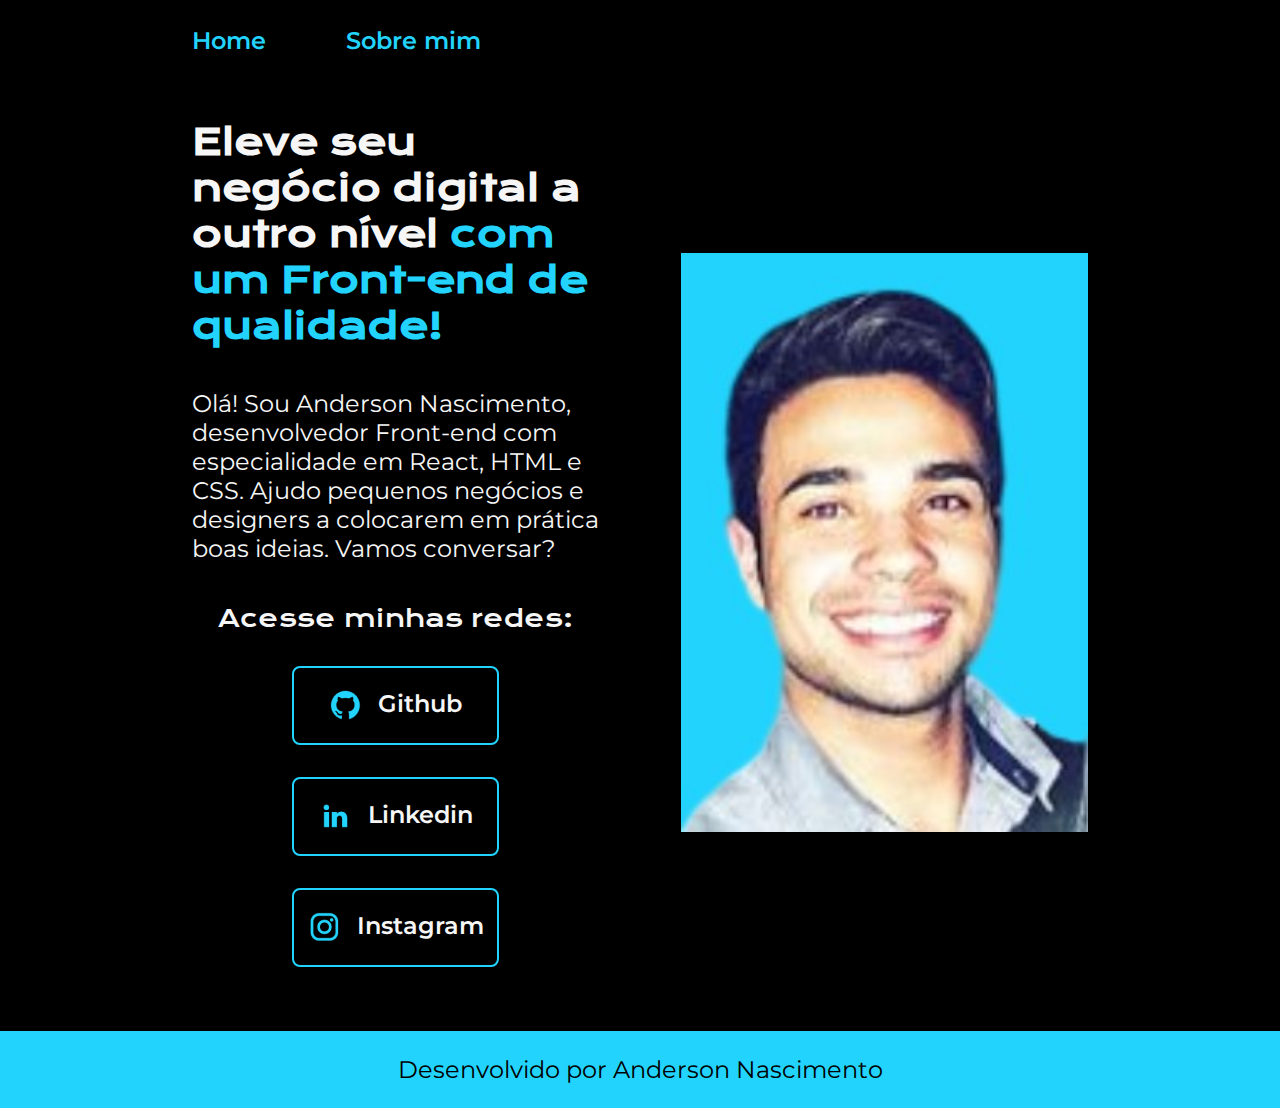
<file: index.html>
<!DOCTYPE html>
<html lang="pt-br">
<head>
    <meta charset="UTF-8">
    <meta name="viewport" content="width=device-width, initial-scale=1.0">
    <title>Portfolio</title>
    <link rel="stylesheet" href="./styles/style.css">
</head>
<body>
    <header class="cabecalho">
        <nav class="cabecalho__menu">
            <a class="cabecalho__menu__link" href="index.html">Home</a>
            <a class="cabecalho__menu__link" href="about.html">Sobre mim</a>
        </nav>
    </header>
    <main class="apresentacao">
        <section class="apresentacao__conteudo">
            <h1 class="apresentacao__conteudo__titulo">Eleve seu negócio digital a outro nível <strong class="titulo-destaque">com um Front-end de qualidade!</strong></h1>
            <p class="apresentacao__conteudo__texto">Olá! Sou Anderson Nascimento, desenvolvedor Front-end com especialidade em React, HTML e CSS. Ajudo pequenos negócios e designers a colocarem em prática boas ideias. Vamos conversar?</p>
            <div class="apresentacao__links">
                <h2 class="apresentacao__links__subtitulo">Acesse minhas redes:</h2>
                <a class="apresentacao__links__navegacao" href="https://github.com/js-anderson">
                    <img src="./Assets/github.png" alt="Link Github">
                    Github
                </a>
                <a class="apresentacao__links__navegacao" href="https://www.linkedin.com/in/js-anderson/">
                    <img src="./Assets/linkedin.png" alt="Link Linkedin">
                    Linkedin
                </a>
                <a class="apresentacao__links__navegacao" href="https://www.instagram.com/andersonnasci/">
                    <img src="./Assets/instagram.png" alt="Link Instagram">
                    Instagram
                </a>
            </div>
        </section>
        <img class="apresentacao__imagem" src="./Assets/anderson-nascimento.jpg" alt="Anderson programando">
    </main>
    <footer class="rodape">
        <p>Desenvolvido por Anderson Nascimento</p>
    </footer>
    
</body>
</html>
</file>
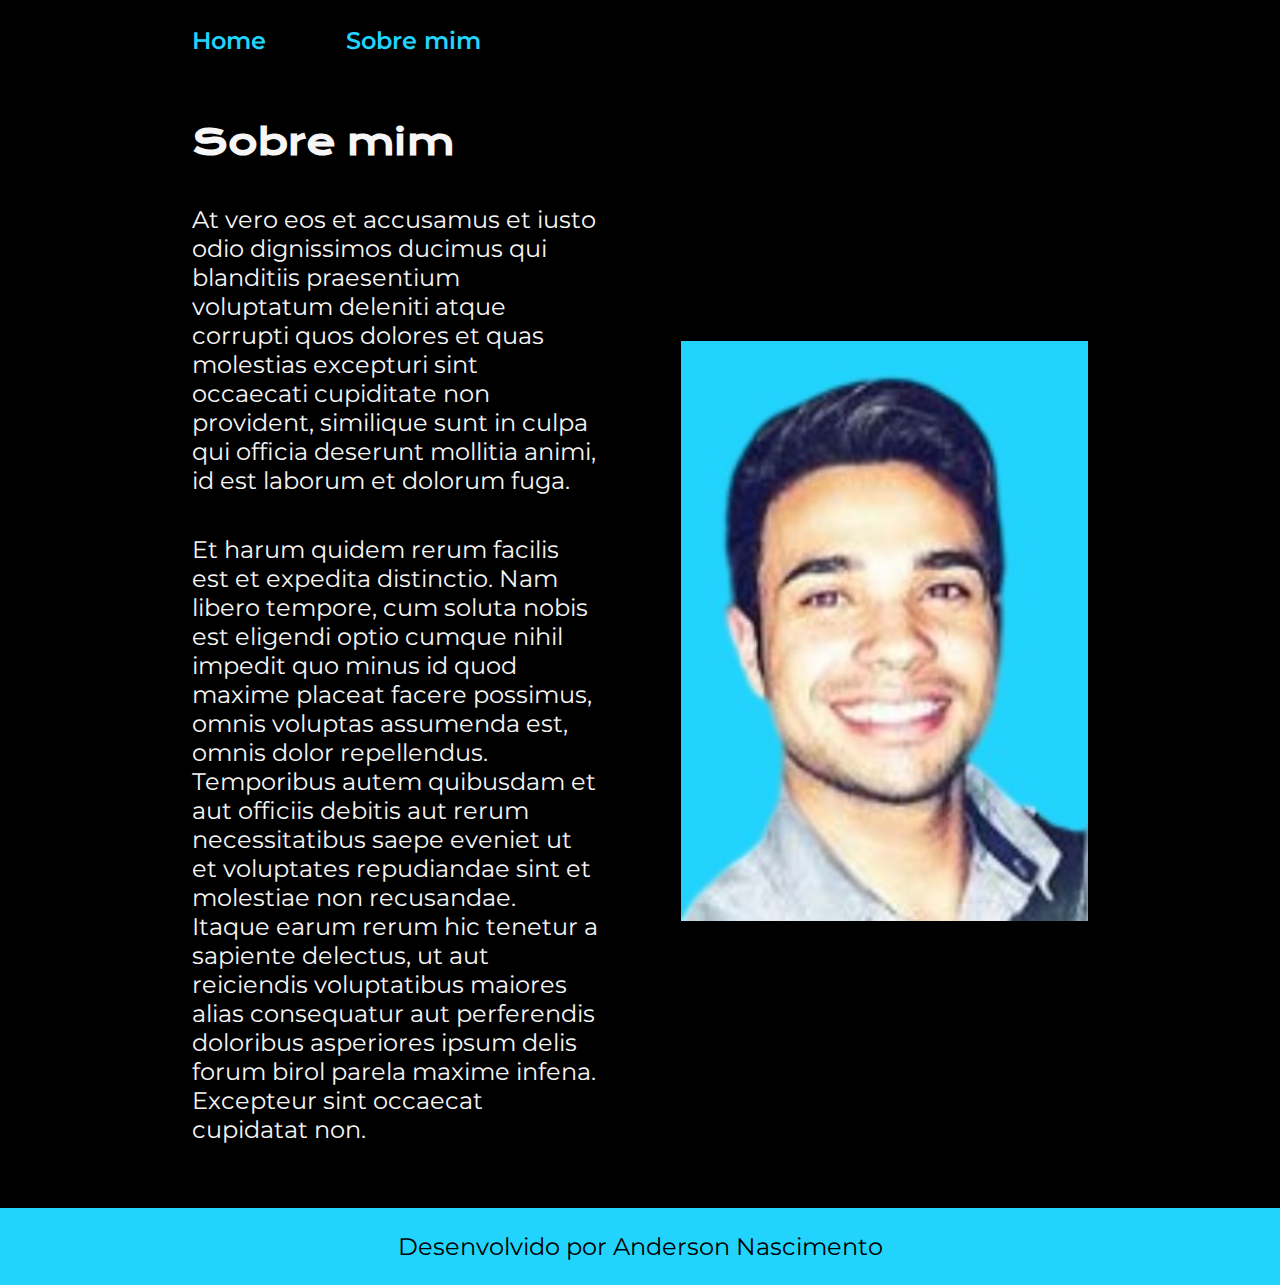
<file: about.html>
<!DOCTYPE html>
<html lang="pt-br">
<head>
    <meta charset="UTF-8">
    <meta name="viewport" content="width=device-width, initial-scale=1.0">
    <title>Sobre mim</title>
    <link rel="stylesheet" href="./styles/style.css">
</head>
<body>
    <header class="cabecalho">
        <nav class="cabecalho__menu">
            <a class="cabecalho__menu__link" href="index.html">Home</a>
            <a class="cabecalho__menu__link" href="about.html">Sobre mim</a>
        </nav>
    </header>

    <main class="apresentacao">
        <section class="apresentacao__conteudo">
            <h1 class="apresentacao__conteudo__titulo">Sobre mim</h1>
            <p class="apresentacao__conteudo__texto">At vero eos et accusamus et iusto odio dignissimos ducimus qui blanditiis praesentium voluptatum deleniti atque corrupti quos dolores et quas molestias excepturi sint occaecati cupiditate non provident, similique sunt in culpa qui officia deserunt mollitia animi, id est laborum et dolorum fuga.</p>
            <p class="apresentacao__conteudo__texto">Et harum quidem rerum facilis est et expedita distinctio. Nam libero tempore, cum soluta nobis est eligendi optio cumque nihil impedit quo minus id quod maxime placeat facere possimus, omnis voluptas assumenda est, omnis dolor repellendus. Temporibus autem quibusdam et aut officiis debitis aut rerum necessitatibus saepe eveniet ut et voluptates repudiandae sint et molestiae non recusandae. Itaque earum rerum hic tenetur a sapiente delectus, ut aut reiciendis voluptatibus maiores alias consequatur aut perferendis doloribus asperiores ipsum delis forum birol parela maxime infena. Excepteur sint occaecat cupidatat non.
            </p>
        </section>
        <img class="apresentacao__imagem" src="./Assets/anderson-nascimento.jpg" alt="Anderson programando">
    </main>

    <footer class="rodape">
        <p>Desenvolvido por Anderson Nascimento</p>
    </footer>
</body>
</html>
</file>
<file: styles/style.css>
@import url('https://fonts.googleapis.com/css2?family=Krona+One&family=Montserrat:wght@400;600&display=swap');

:root {
    --cor-primaria: #000000;
    --cor-secundaria: #F6F6F6;
    --cor-terciaria: #22D4FD;
    --cor-hover: #272727;

    --fonte-primaria: 'Krona One', sans-serif;
    --fonte-secundaria: 'Montserrat', sans-serif;
}
*{
    margin: 0;
    padding: 0;
}

body{
    box-sizing: border-box;
    background-color: var(--cor-primaria);
    color: var(--cor-secundaria);
}
.cabecalho{
    padding: 2% 0% 0% 15%;
}
.cabecalho__menu{
    display: flex;
    gap: 80px;
}
.cabecalho__menu__link{
    font-family: var(--fonte-secundaria);
    font-size: 1.5rem;
    font-weight: 600;
    color: var(--cor-terciaria);
    text-decoration: none;
}
.apresentacao{
    padding: 5% 15%;
    display: flex;
    align-items: center;
    justify-content: space-between;
    gap: 82px;
}
.apresentacao__conteudo{
    width: 50%;
    display: flex;
    flex-direction: column;
    gap: 40px;
}

.apresentacao__conteudo__titulo{
    font-size: 2.25rem;
    font-family: var(--fonte-primaria);
}
.titulo-destaque{
    color: var(--cor-terciaria);
}
.apresentacao__conteudo__texto{
    font-size: 1.5rem;
    font-family: var(--fonte-secundaria);
}

.apresentacao__links{
    display: flex;
    flex-direction: column;
    justify-content: space-between;
    align-items: center;
    gap: 32px;
}
.apresentacao__links__subtitulo{
    font-family: var(--fonte-primaria);
    font-weight: 400;
    font-size: 1.5rem;
}
.apresentacao__links__navegacao{
    display: flex;
    justify-content: center;
    gap: 16px;
    border: 2px solid var(--cor-terciaria);
    width: 50%;
    text-align: center;
    border-radius: 8px;
    font-size: 1.5rem;
    font-weight: 600;
    padding: 21.5px 0;
    text-decoration: none;
    color: var(--cor-secundaria);
    font-family: var(--fonte-secundaria);
}
.apresentacao__links__link:hover{
    background-color: var(--cor-hover);
}
.apresentacao__imagem{
    width: 50%;
}
.rodape{
    color: var(--cor-primaria);
    background-color: var(--cor-terciaria);
    padding: 24px;
    text-align: center;
    font-family: var(--fonte-secundaria);
    font-size: 1.5rem;
    font-weight: 400;
}

@media (max-width: 1200px) {
    .cabecalho{
         padding: 10%;  
    }
    .cabecalho__menu{
        justify-content: center;
    }
    .apresentacao{
        flex-direction: column-reverse;
        padding: 5%;
    }
    
    .apresentacao__conteudo{
        width: auto;
    }
}
</file>
